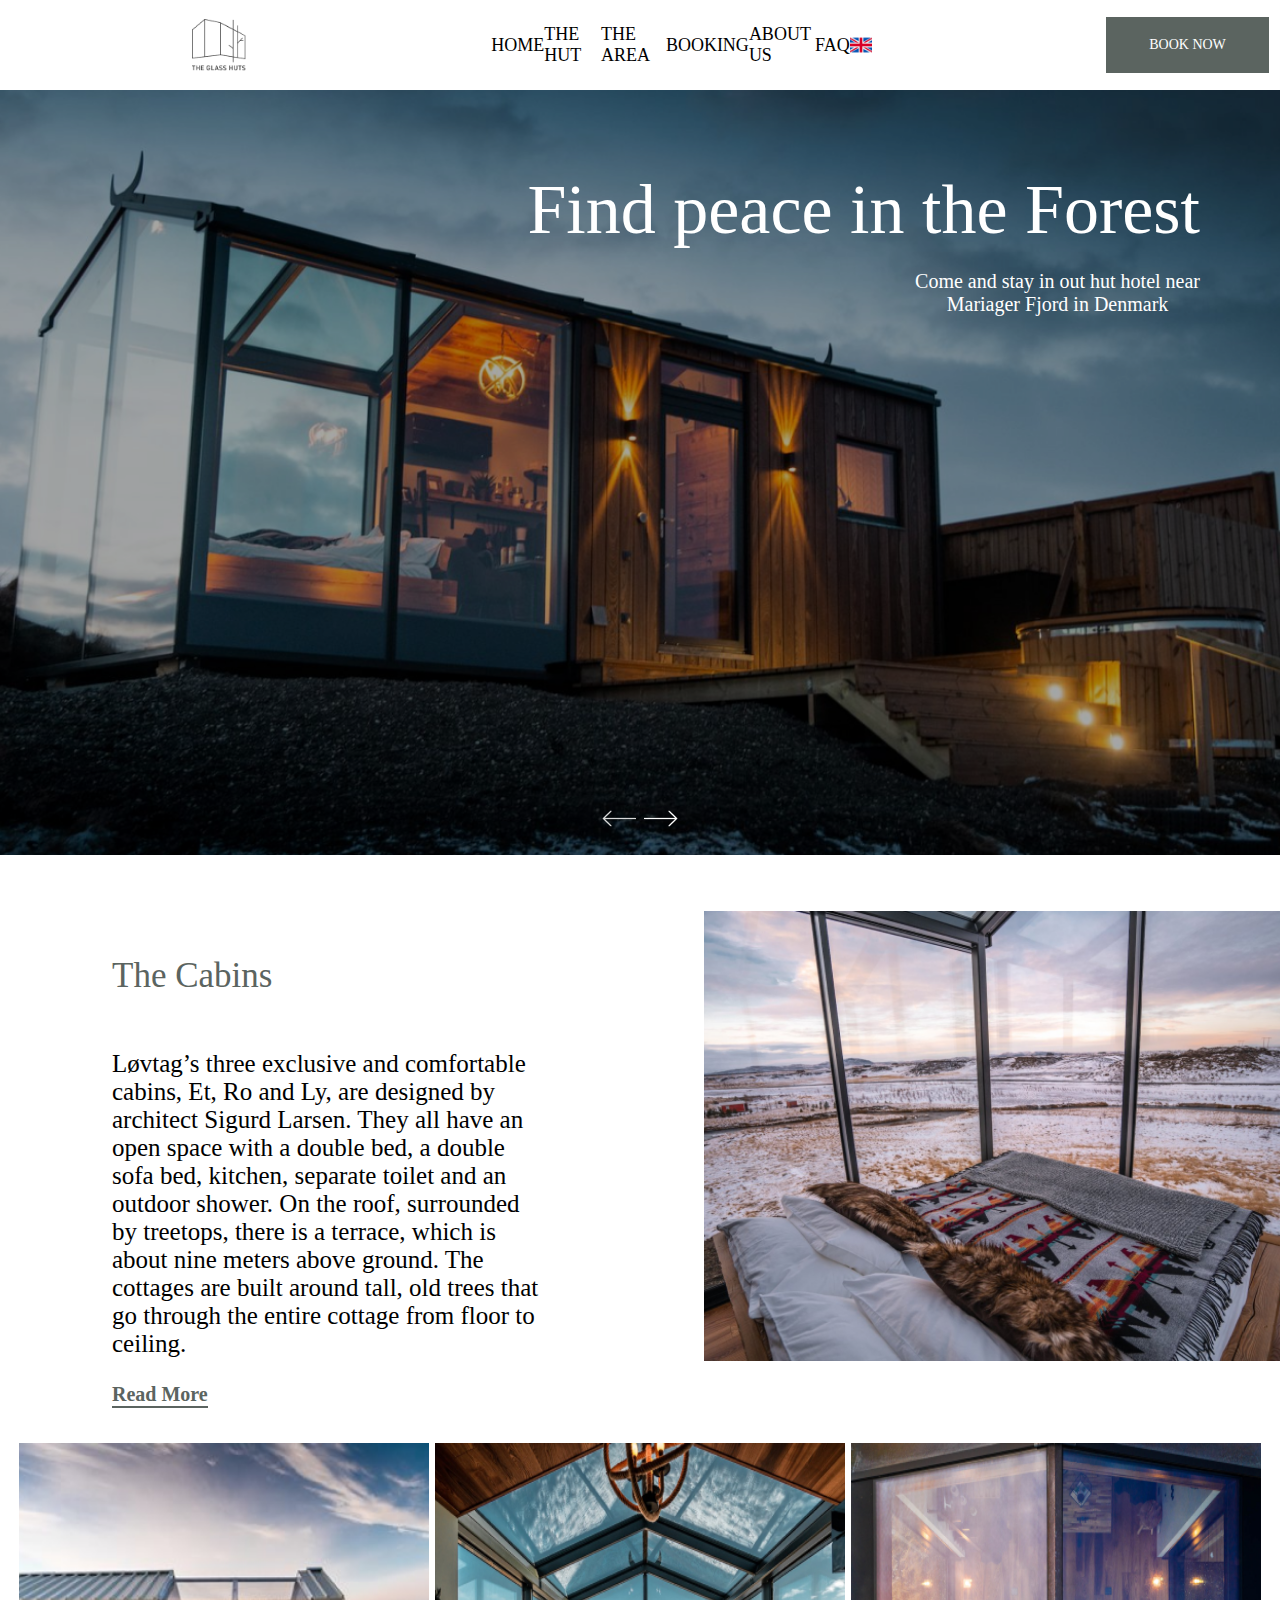
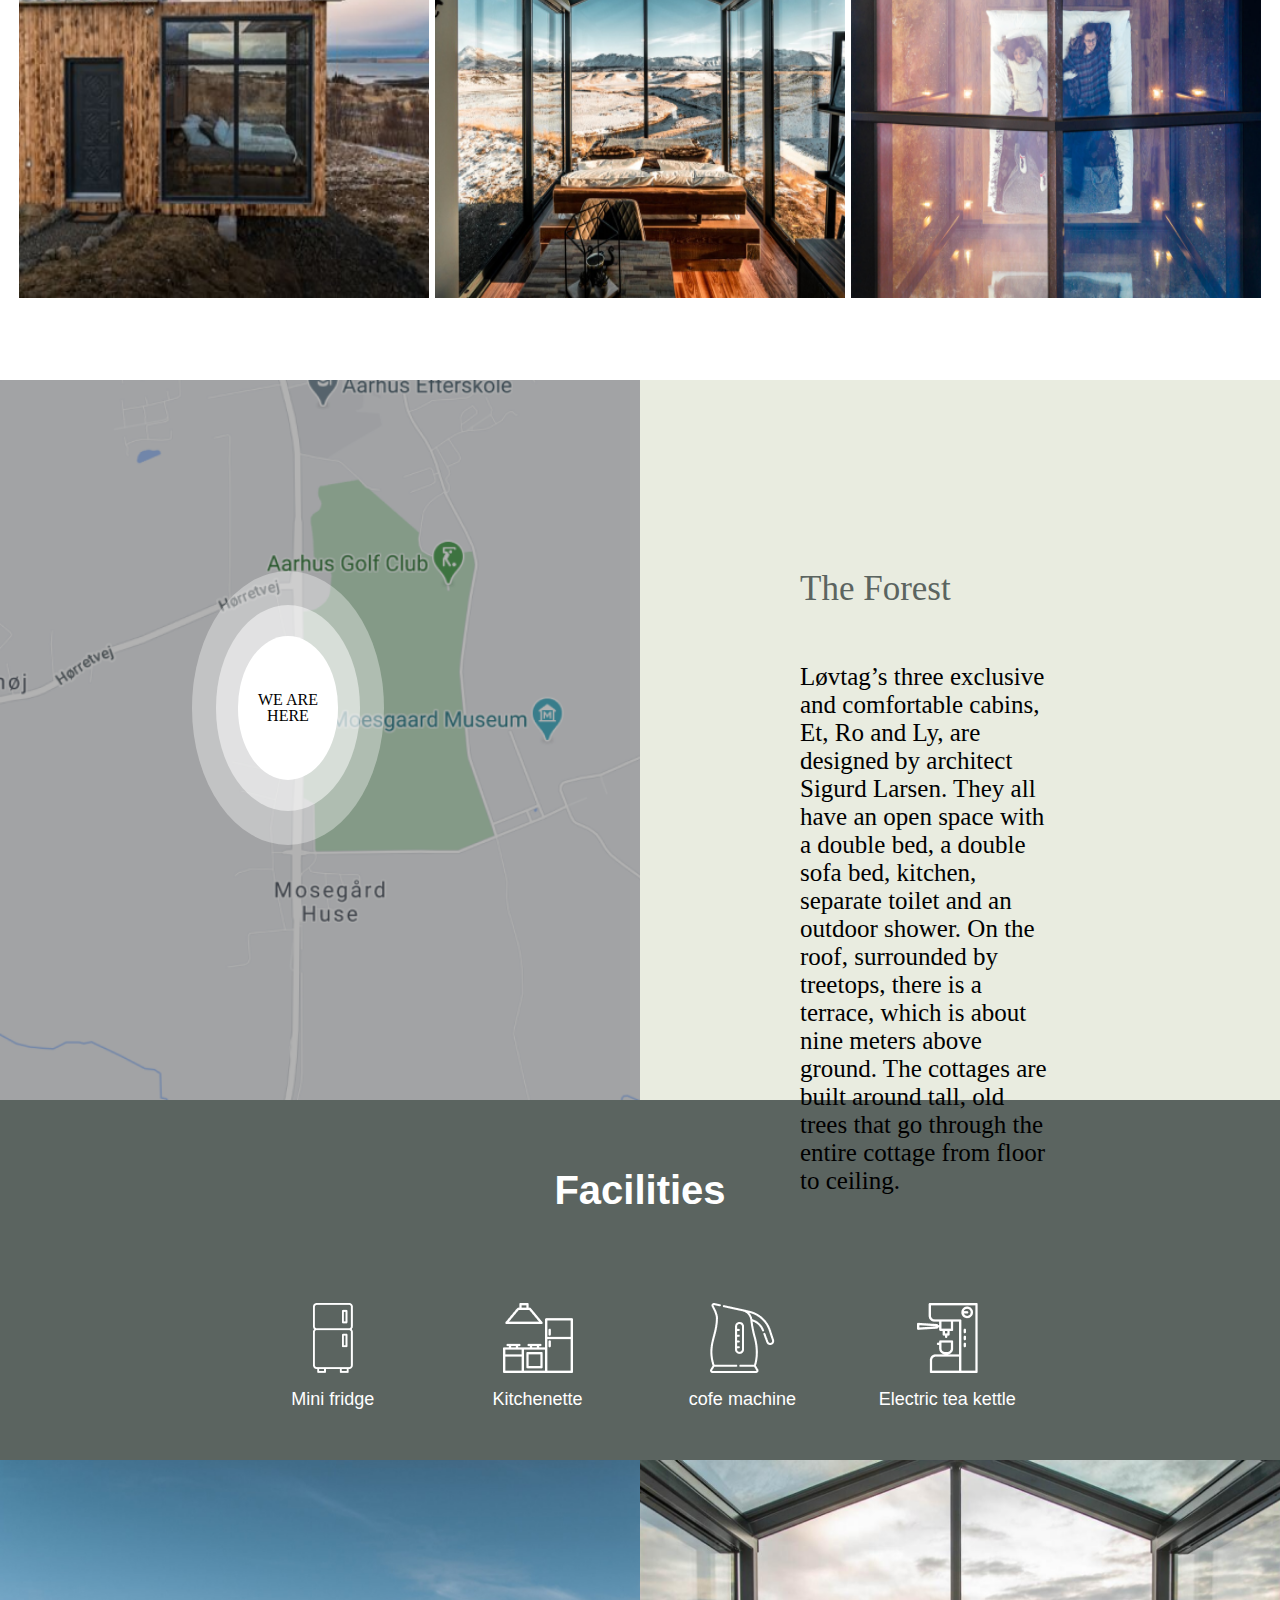
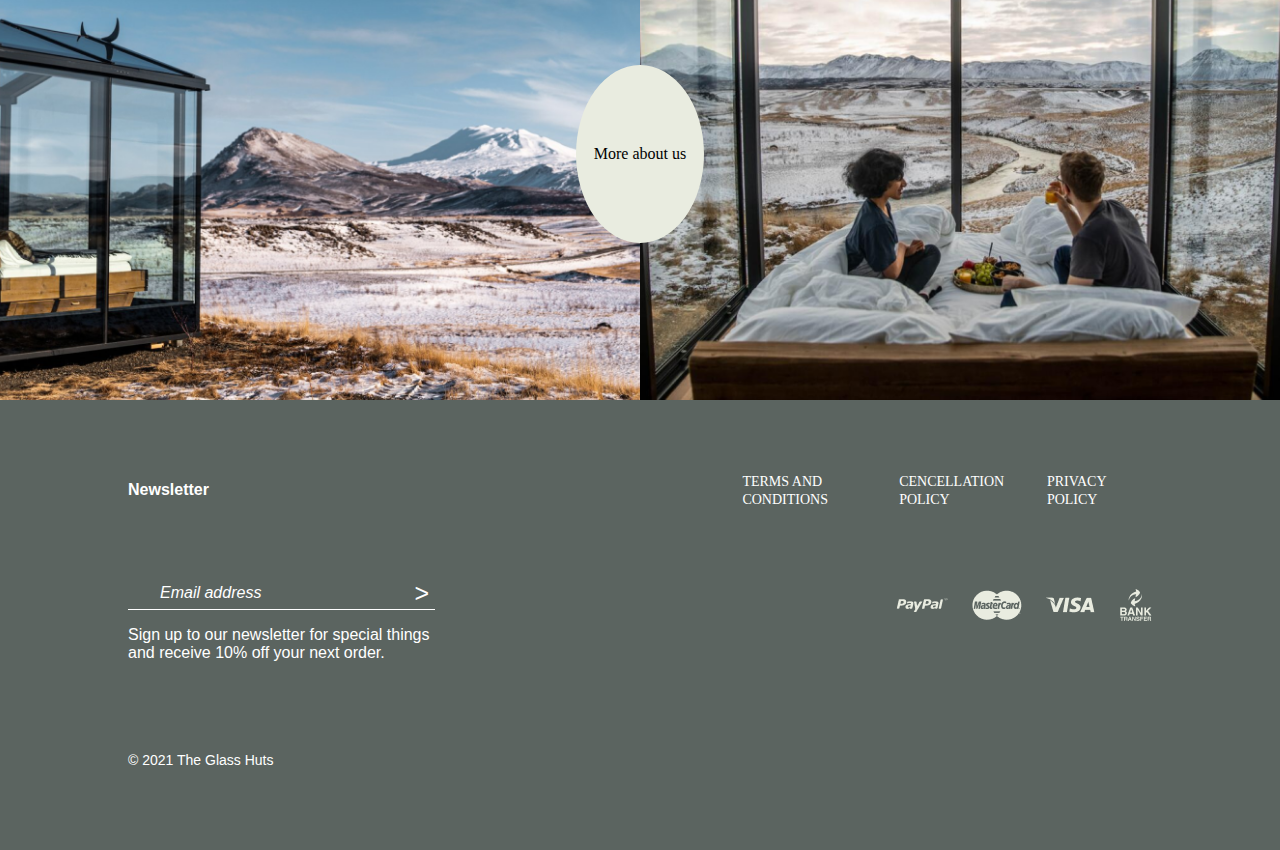
<file: index.html>
<!DOCTYPE html>
<html lang="ru">
<head>
    <meta charset="UTF-8">
    <meta http-equiv="X-UA-Compatible" content="IE=edge">
    <meta name="viewport" content="width=device-width, initial-scale=1.0">
    <link rel="stylesheet" href="./style.css">
    <title>Final test</title>
</head>
<body>
    <header>
        <div class="header_inner">
            <div class="logo">
                <img src="./img/logo.png" alt="logo">
            </div>
            <nav>
                <ul class="Header_menu">
                    <li>
                        HOME
                    </li>
                    <li>
                        THE HUT
                    </li>
                    <li>
                        THE AREA
                    </li>
                    <li>
                        BOOKING
                    </li>
                    <li>
                        ABOUT US
                    </li>
                    <li>
                        FAQ
                    </li>
                    <li class="Languege"></li>
                </ul>
                
            </nav>
            <div class="book__btn">
                <a href="#">
                    BOOK NOW
                </a>
            </div>        
        </div>
    </header>
    <main>
        <div class="main_intro">
            <div class="intro__inner">
                <h1 class="intro__heading">Find peace in the Forest</h1>
                <p class="intro__paragraph">Come and stay in out hut hotel near<br> Mariager Fjord in Denmark
                </p>
                <div class="arrow__placeholder">
                    <img src="./img/back copy.png" alt="left_arrow" class="arrow left_arrow">
                    <img src="./img/back copy 2.png" alt="right_arrow" class="arrow right_arrow">
                </div>
            </div>
        </div>
        <div class="main_cabins">
            <div class="cabins_upper">
                <div class="cabins_upper_paragraph">
                    <h2>
                        The Cabins
                    </h2>
                    <p>
                        Løvtag’s three exclusive and comfortable cabins, 
                        Et, Ro and Ly, are designed by architect Sigurd Larsen. 
                        They all have an open space with a double bed, a double 
                        sofa bed, kitchen, separate toilet and an outdoor shower. 
                        On the roof, surrounded by treetops, there is a terrace, 
                        which is about nine meters above ground. The cottages are built 
                        around tall, old trees that go through the entire cottage from floor to ceiling.
                    </p>
                    <a href="#">Read More <br> <span></span></a>
                </div>
                <div class="cabins_upper_img">

                </div>
            </div>
            <div class="cabins_lowwer">
                <img src="./img/cabins1.png" alt="cabins">
                <img src="./img/cabins2.png" alt="cabins">
                <img src="./img/cabins3.png" alt="cabins">
            </div>
        </div>
        <div class="main_forest">
            <div class="main_forest_img">
                <div class="forest_img_inner">
                    <div>
                        <div>
                            <div>
                                WE ARE <br>
                                HERE
                            </div>
                        </div>
                    </div>
                </div>

            </div>
            <div class="main_forest_paragraph">
                <h2>
                    The Forest
                </h2>
                <p>
                    Løvtag’s three exclusive and comfortable cabins, 
                    Et, Ro and Ly, are designed by architect Sigurd Larsen. 
                    They all have an open space with a double bed, a double 
                    sofa bed, kitchen, separate toilet and an outdoor shower. 
                    On the roof, surrounded by treetops, there is a terrace, 
                    which is about nine meters above ground. The cottages are
                     built around tall, old trees that go through the entire 
                     cottage from floor to ceiling.
                </p>
                <a href="#">Read More <br> <span></span></a>

            </div>
        </div>
        <div class="main_facilites">
            <h2>Facilities</h2>
            <div class="main_facilites_inner">
                <div>
                    <img src="./img/fridge 1.png" alt="facilites">
                    <p>Mini fridge</p>
                </div>
                <div>
                    <img src="./img/kitchen 1.png" alt="facilites">
                    <p>Kitchenette</p>
                </div>
                <div>
                    <img src="./img/Frame 17.png" alt="facilites">
                    <p>cofe machine</p>
                </div>
                <div>
                    <img src="./img/coffee.png" alt="facilites">
                    <p>Electric tea kettle</p>
                </div>
            </div>
        </div>
        <div class="main_aboutus">
            <div class="aboutus_left"></div>
            <div class="aboutus_right"></div>
            <div class="more_aboutus">More about us</div>
        </div>
    </main>
    <footer>
        <div class="footer__inner__top">
            <p>Newsletter</p>
            <ul>
                <li>
                    <a href="#">TERMS AND CONDITIONS</a>
                </li>
                <li>
                    <a href="#">CENCELLATION POLICY</a>
                </li>
                <li>
                    <a href="#">PRIVACY POLICY</a>
                </li>
            </ul>
        </div>
        <div class="footer__inner__center">
            <div class="footer__inner__form">
                <form action="#">
                    <input type="text" placeholder="Email address">
                    <input type="button" value=">"> 
                </form>
                <p>Sign up to our newsletter 
                    for special things and 
                    receive 10% off your next order.</p>
            </div>
            <ul class="footer__list_pay">
                <li>
                    <img src="./img/paypal-logo 1.png" alt="pay">
                </li>
                <li>
                    <img src="./img/symbol 1.png" alt="pay">
                </li>
                <li>
                    <img src="./img/symbols 1.png" alt="pay">
                </li>
                <li>
                    <img src="./img/symbols-2 1.png" alt="pay">
                </li>
            </ul>
        </div>
        <div class="footer__inner__bottom">
            <p>© 2021 The Glass Huts</p>
        </div>
    </footer>
</body>
</html>
</file>
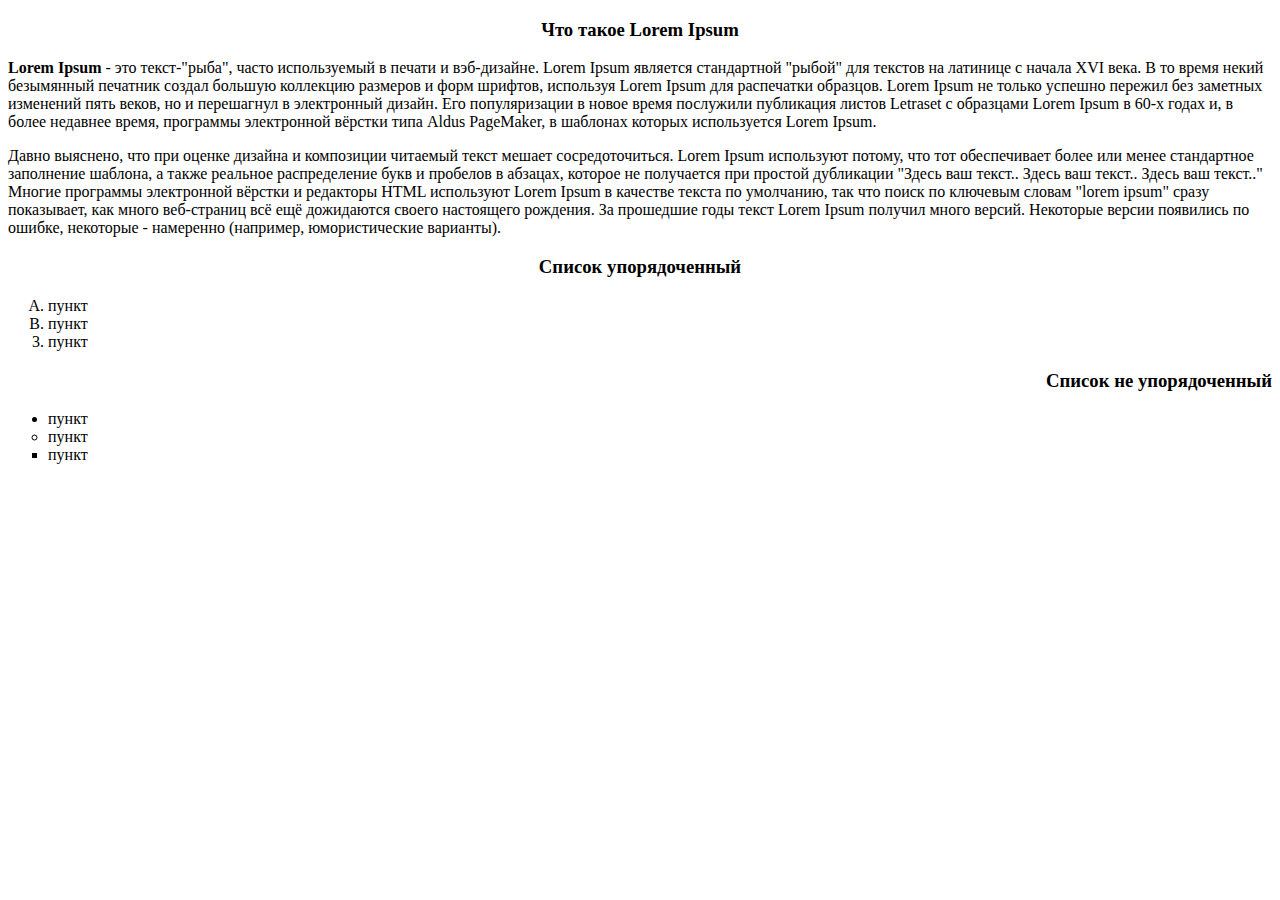
<file: start.html>
<!DOCTYPE html>
<html>
    <body>
        <h3 align="center">
            Что такое Lorem Ipsum
        </h3>
       <p><strong>Lorem Ipsum </strong>- это текст-"рыба", часто используемый в печати и вэб-дизайне. Lorem Ipsum является стандартной "рыбой" для текстов на латинице с начала XVI века. В то время некий безымянный печатник создал большую коллекцию размеров и форм шрифтов, используя Lorem Ipsum для распечатки образцов. Lorem Ipsum не только успешно пережил без заметных изменений пять веков, но и перешагнул в электронный дизайн. Его популяризации в новое время послужили публикация листов Letraset с образцами Lorem Ipsum в 60-х годах и, в более недавнее время, программы электронной вёрстки типа Aldus PageMaker, в шаблонах которых используется Lorem Ipsum.</p>
       <p>Давно выяснено, что при оценке дизайна и композиции читаемый текст мешает сосредоточиться. Lorem Ipsum используют потому, что тот обеспечивает более или менее стандартное заполнение шаблона, а также реальное распределение букв и пробелов в абзацах, которое не получается при простой дубликации "Здесь ваш текст.. Здесь ваш текст.. Здесь ваш текст.." Многие программы электронной вёрстки и редакторы HTML используют Lorem Ipsum в качестве текста по умолчанию, так что поиск по ключевым словам "lorem ipsum" сразу показывает, как много веб-страниц всё ещё дожидаются своего настоящего рождения. За прошедшие годы текст Lorem Ipsum получил много версий. Некоторые версии появились по ошибке, некоторые - намеренно (например, юмористические варианты).</p>

    </body>
    <body>
        <h3 align="center">
            Список упорядоченный
        </h3>
       <ol>
        <li type="A">
            пункт
        </li>
        <li type="A">
            пункт
        </li>
        <li type="1">
            пункт
        </li>
       </ol>
       <h3 align="right">
        Список не упорядоченный
    </h3>
   <ul>
    <li type="disc">
        пункт
    </li>
    <li type="circle">
        пункт
    </li>
    <li type="square">
        пункт
    </li>
   </ul>
    </body>
</html>
</file>
<file: style.css>
@import url(./fonts.css);

html, body{
    height: 100%;
    width: 100%;
    margin: 0;
    padding: 0;
}

header{
    height: 10%;
    width: 100%;
    margin: 0;
    padding: 0;
    display: flex;
    justify-content: flex-end;
    align-items: center;
    background-color: white;   

}

.header_inner{
    height: 90%;
    width: 85%;
    display: flex;
    justify-content: space-between;
    align-items: center;
    margin: 0;
    padding: 0;
}

.logo{
    width: 5%;
    height: 65%;
}

.logo > img{
    width: 100%;
    height: 100%;
}

nav{
    width: 35%;
    height: 100%;
}

.Header_menu{
    width: 100%;
    height: 100%;
    margin: 0;
    padding: 0;
    display: flex;
    list-style: none;
    justify-content: space-between;
    align-items: center;
    font-size: 18px;
}

.Languege{
    background-image: url(./img/united-kingdom.png);
    background-position: center;
    background-size: contain;
    background-repeat: no-repeat;
    display: block;
    width: 30px;
    height: 25px;
}

.book__btn{
    position: relative;
    right: 1%;
    width: 15%;
    height: 70%;
    background-color: #5B6460;
    display: flex;
    align-items: center;
    justify-content: center;
}

.book__btn > a{
    color: white;
    text-decoration: none;
    font-size: 14px;
    display: flex;
    align-items: center;
    justify-content: center;
    font-family: 'DIN-light'
}

main{
    width: 100%;
    height: auto;
}

.main_intro{
    width: 100%;
    height: 85vh;
    background-image: url(./img/both-ood-iceland-houses-have-a-hot-tub-at-the-front-overlooking-the-spectacular-scenery-this-makes-the-experience-even-more-surreal-says-ceo-andreas-tiik\ 1.png);
    background-size: cover;
    background-repeat: no-repeat;
    background-position: center;
}

.intro__inner{
    width: 100%;
    height: 100%;
    background-color: rgba(0, 0, 0, .35);
    color: white;
    display: flex;
    flex-direction: column;
    align-items: flex-end;
    box-sizing: border-box;
    padding: 5em 5em;
}

.intro__heading{
    font-family: 'Open-Sans' sans-serif;
    font-weight: 300;
    font-size: 70px;
    margin: 0;
}

.intro__paragraph{
    font-family: 'Mulish' sans-serif;
    font-size: 20px;
    text-align: center;
}

.arrow__placeholder{
    position: absolute;
    top: 90%;
    right: 47%;
    width: 6%;
    display: flex;
    justify-content: space-between;
}

.arrow left_arrow{
    transform: rotate(180deg);
}

.main_cabins{
    height: 125vh;
    width: 100%;
    display: flex;
    flex-direction: column;
    justify-content: space-evenly;
    align-items: center;
}

.cabins_upper{
    font-family: 'Open-Sans' sans-serif;
    width: 100%;
    height: 40%;
    display: flex;
    justify-content: flex-end;
}

.cabins_upper_paragraph, .main_forest_paragraph{
    width: 50%;
    height: 55%;
    box-sizing: border-box;
    padding: 1em 3em;
    display: flex;
    flex-direction: column;
    justify-content: space-between;
}

.cabins_upper_paragraph > h2, .main_forest_paragraph > h2{
    font-size: 35px;
    font-weight: 400;
    color: #5B6460;
}

.cabins_upper_paragraph > p, .main_forest_paragraph > p{
    font-size: 25px;
    font-weight: 300;
    width: 80%;
    color: black;
}

.cabins_upper_paragraph > a, .main_forest_paragraph > a{
    font-size: 20px;
    font-weight: 600;
    text-decoration: none;
    color: #5B6460;
}

.cabins_upper_paragraph > a > span, .main_forest_paragraph > a > span{
    content: "";
    display: block;
    background-color: #5B6460;
    width: 96px;
    height: 2px;
}

.cabins_upper_img{
    width: 45%;
    height: 100%;
    background-image: url(./img/the-bed-features-luxurious-supima-linen-and-woolen-blankets-as-well-as-hand-knit-pillows-from-a-local-artist\ 1.png);
    background-size: cover;
    background-position: center;
    background-repeat: no-repeat;

}

.cabins_lowwer{
    width: 97%;
    height: 45%;
    display: flex;
    justify-content: space-between;
    align-items: center;
}

.cabins_lowwer > img{
    width: 33%;
    height: 90%;
}

.main_forest{
    background-color: #E9ECE0;
    width: 100%;
    height: 80vh;
    display: flex;
}

.main_forest_img{
    width: 50%;
    height: 100%;
    background-image: url(./img/Screen\ Shot\ 2021-02-26\ at\ 16.18\ 1.png);
    background-size: cover;
    background-position: 0%;
    background-repeat: no-repeat;
}

.forest_img_inner{
    width: 100%;
    height: 100%;
    position: relative;
    background-color: rgba(0, 0, 0, .3);
    display: flex;
    align-items: center;
    justify-content: center;
}

.forest_img_inner > div{
    height: 38%;
    width: 30%;
    background-color: rgba(255, 255, 255, 0.35);
    display: flex;
    align-items: center;
    justify-content: center;
    position: relative;
    bottom: 2em;
    right: 2em;
    border-radius: 50%;
}

.forest_img_inner > div > div{
    height: 75%;
    width: 75%;
    background-color: rgba(255, 255, 255, 0.5);
    display: flex;
    align-items: center;
    justify-content: center;
    position: relative;
    border-radius: 50%;
}

.forest_img_inner > div > div > div{
    height: 70%;
    width: 70%;
    background-color: rgba(255, 255, 255, 1);
    display: flex;
    align-items: center;
    justify-content: center;
    position: relative;
    border-radius: 50%;

    font-family: 'DIN-light';
    font-size: 16px;
    font-weight: 300;
    line-height: 16px;
    letter-spacing: 0px;
    text-align: center;

}

.main_forest_paragraph{
    width: 50%;
    height: 50%;
    padding: 10em;
}

.main_facilites{
    width: 100%;
    height: 40vh;
    background-color: #5B6460;
    display: flex;
    flex-direction: column;
    align-items: center;
    justify-content: space-evenly;
    font-family: 'Open sans', sans-serif;
    color: white;
}

.main_facilites > h2{
    font-size: 40px;
    font-weight: 600;
}

.main_facilites_inner{
    width: 60%;
    height: 40%;
    display: flex;
    align-items: center;
    justify-content: space-between;
}

.main_facilites_inner > div{
    width: 20%;
    height: 70%;
    display: flex;
    flex-direction: column;
    align-items: center;
    font-size: 18px;
    font-weight: 300;
    line-height: 16px;
    letter-spacing: 0px;
    text-align: center;

}

.main_aboutus{
    width: 100%;
    height: 60vh;
    display: flex;
    position: relative;
}

.aboutus_left, .aboutus_right{
    width: 50%;
    height: 100%;
    background-image: url(./img/more_abot_us_left.png);
    background-position: center;
    background-size: cover;
    background-repeat: no-repeat;
}

.aboutus_right{
    background-image: url(./img/more_about_us_right.png);
}

.more_aboutus{
    width: 10%;
    height: 33%;
    position: absolute;
    background-color: #E9ECE0;
    border-radius: 50%;
    display: flex;
    align-items: center;
    justify-content: center;
    top: calc(50% - 12%);
    left: calc(50% - 5%);
}

footer{
    width: 100%;
    height: 50vh;
    background-color: #5B6460;
    display: flex;
    flex-direction: column;
    align-items: center;
    justify-content: center;
}

.footer__inner__top{
    width: 80%;
    height: 30%;
    display: flex;
    justify-content: space-between;
    align-items: center;
    color: white;
}

.footer__inner__top > p{
    font-family: 'Open sans', sans-serif;
    font-size: 16px;
    font-weight: 600;
}

.footer__inner__top > ul{
    list-style: none;
    width: 40%;
    height: 50%;
    display: flex;
    justify-content: space-between;
    align-items: center;
}

.footer__inner__top > ul > li > a{
    color: white;
    text-decoration: none;
    font-size: 14px;
    font-family: 'DIN-light';
    font-weight: 100;
}

.footer__inner__center{
    width: 80%;
    height: 30%;
    display: flex;
    justify-content: space-between;
    align-items: center;
    color: white;
}

.footer__inner__form{
    width: 30%;
    height: 70%;
}

.footer__inner__form > form{
    display: flex;
    align-items: center;
    justify-content: space-between;
    border-bottom: 1px solid white;
}

.footer__inner__form > form > input[type='text']{
    border: none;
    outline: none;
    background-color: transparent;
    font-size: 16px;
    color: white;
    font-family: 'Open sans', sans-serif;
    font-style: italic;
    font-weight: 100;
    box-sizing: border-box;
    padding-left: 1em;
}

.footer__inner__form > form > input[type='text']::placeholder{
    font-size: 16px;
    color: white;
    font-family: 'Open sans', sans-serif;
    font-style: italic;
    font-weight: 100;
    box-sizing: border-box;
    padding-left: 1em;
}

.footer__inner__form > form > input[type='button']{
    border: none;
    outline: none;
    background-color: transparent;
    color: white;
    font-size: 25px;
}

.footer__inner__form > p{
    font-size: 16px;
    font-family: 'Open sans', sans-serif;
    font-weight: 100;
}

.footer__list_pay{
    width: 25%;
    height: 50%;
    display: flex;
    align-items: center;
    justify-content: space-between;
    list-style: none;
    align-self: flex-start;
}

.footer__inner__bottom{
    width: 80%;
    height: 30%;
    display: flex;
    align-items: center;
    color: white;
    font-size: 14px;
    font-family: 'Open sans', sans-serif;
    font-weight: 100;
}
</file>
